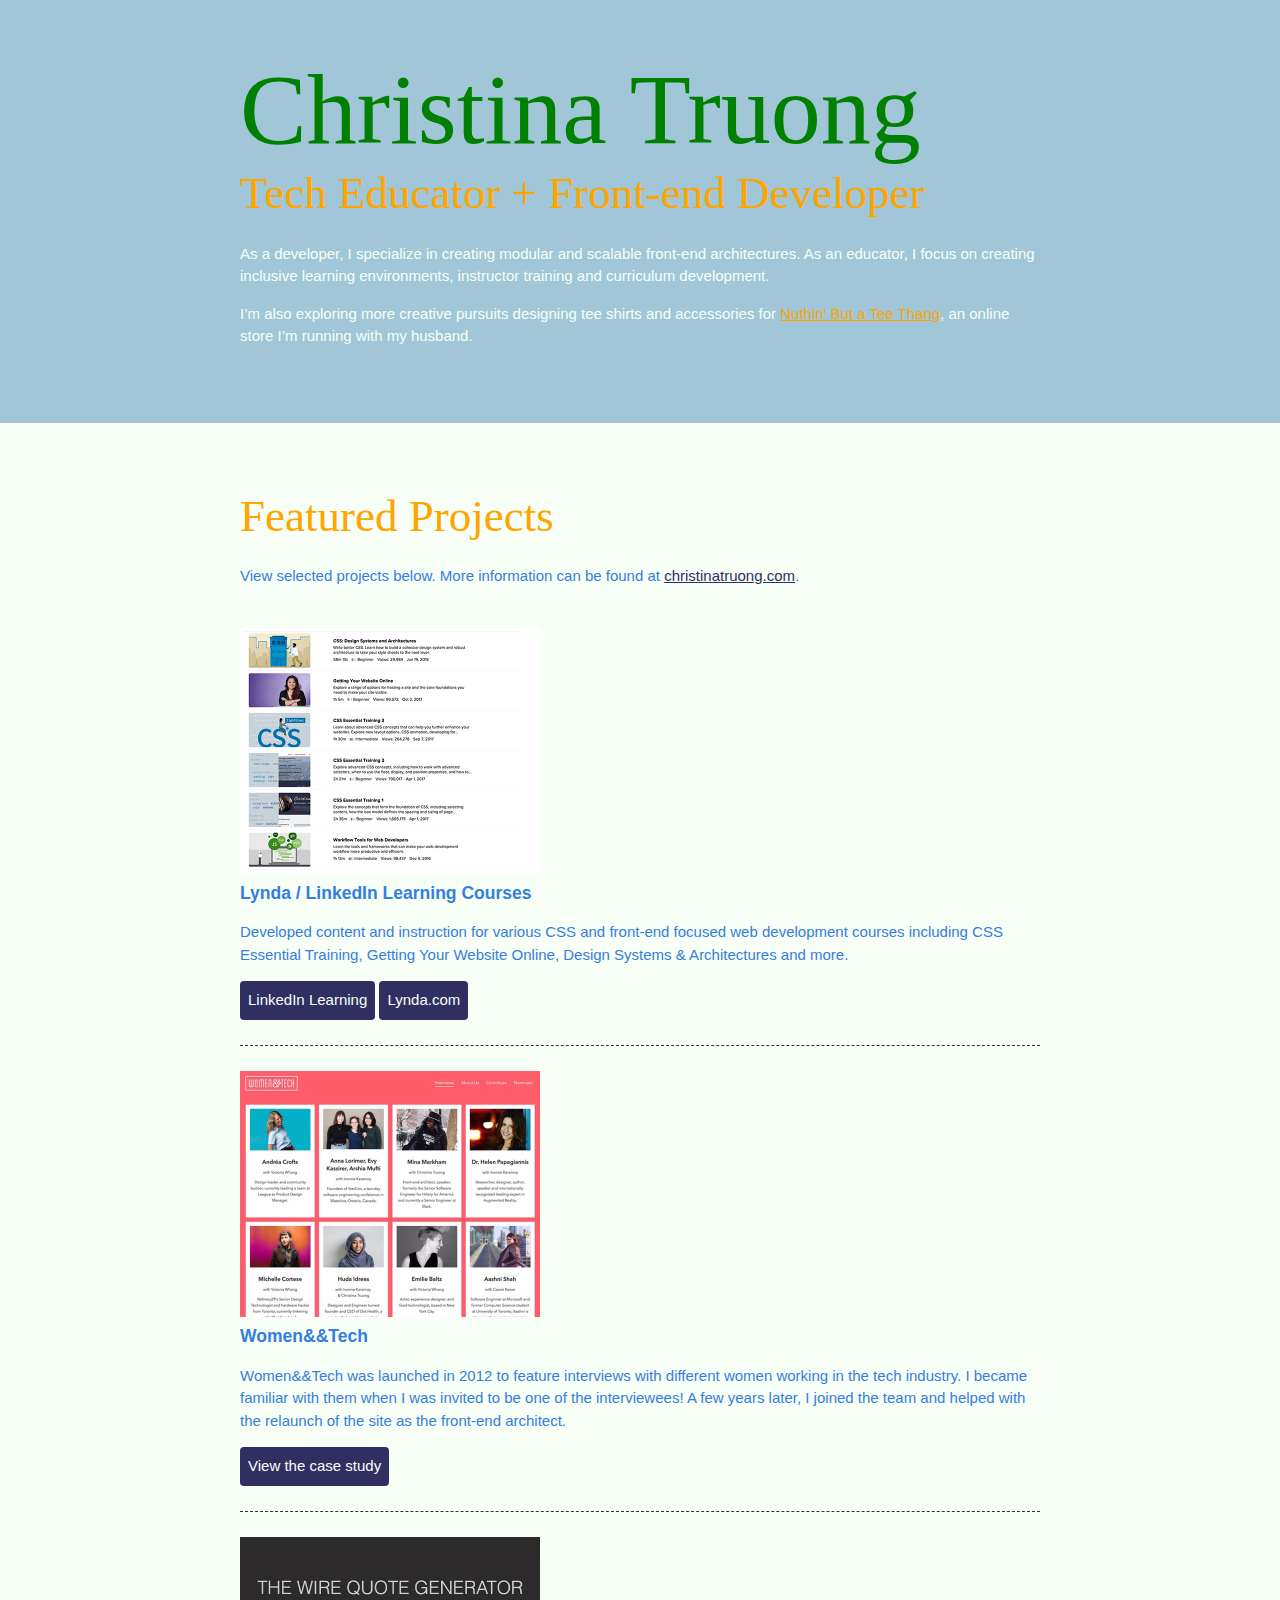
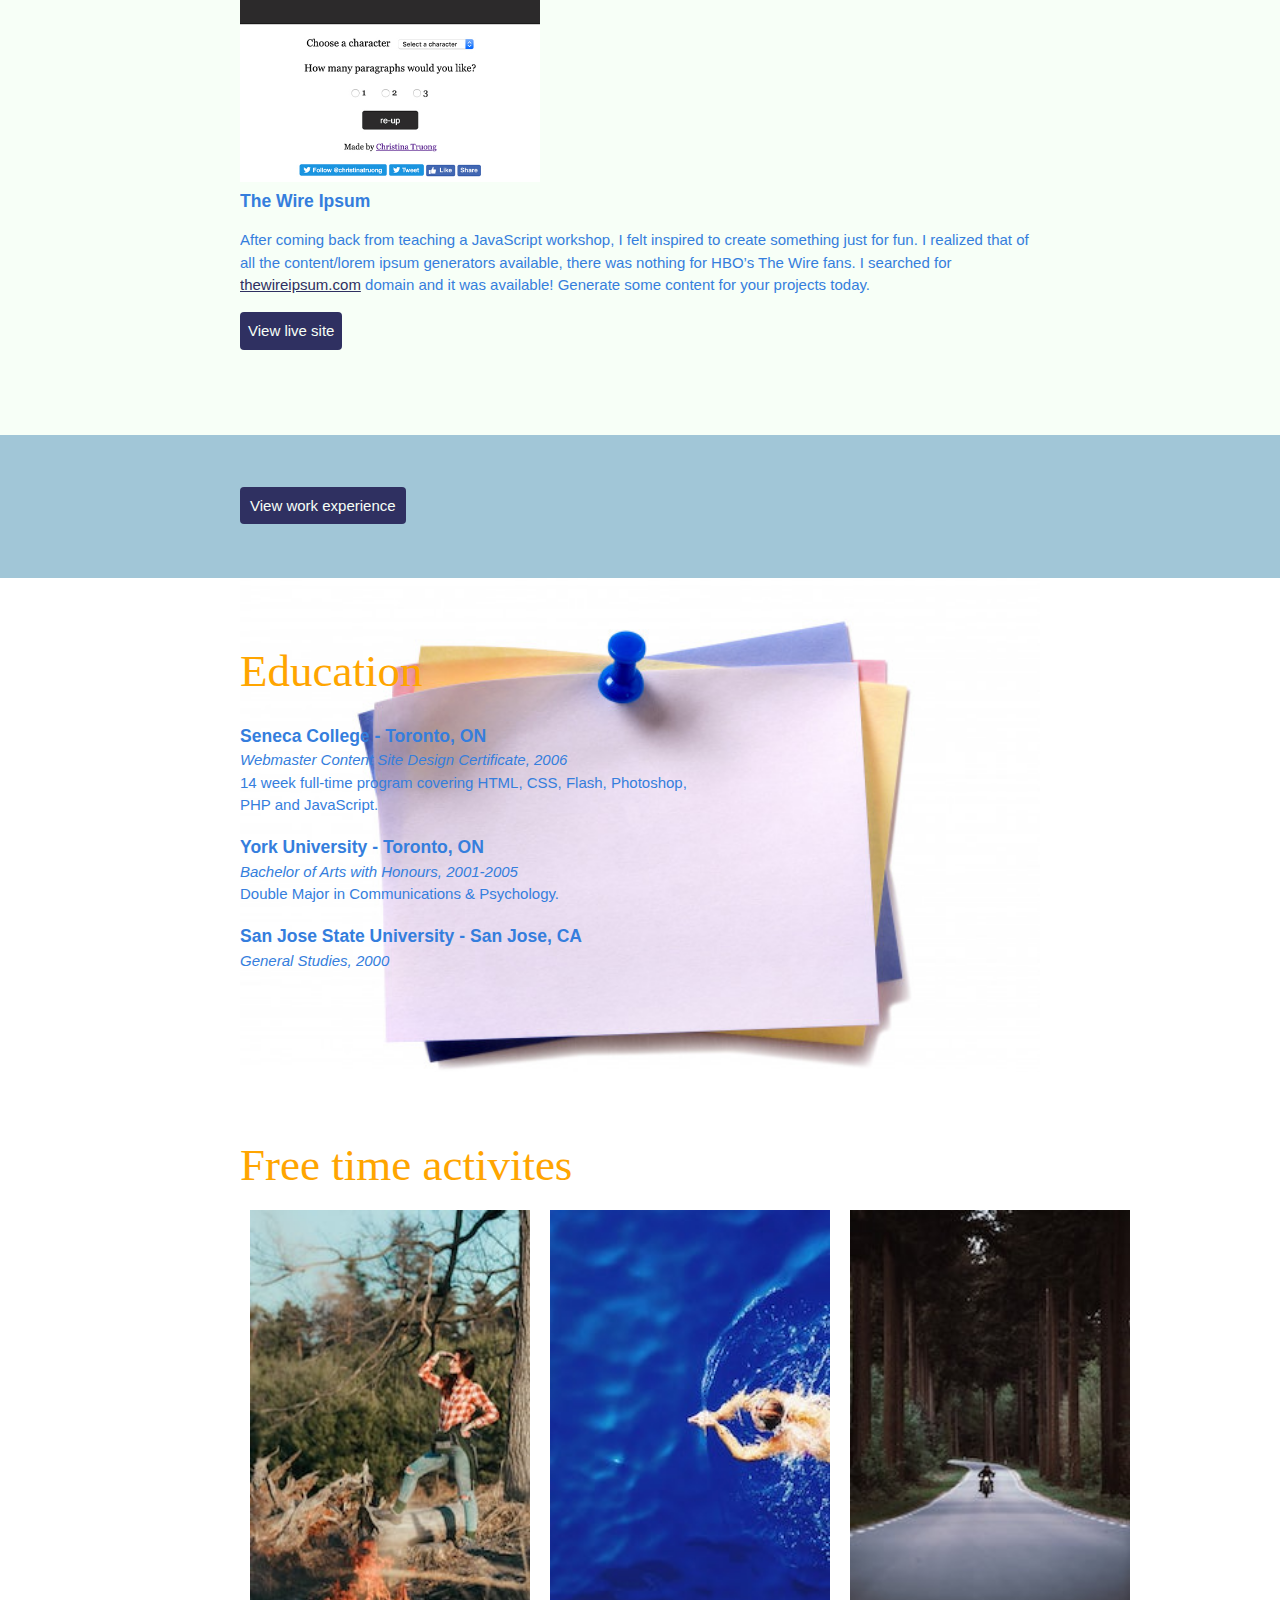
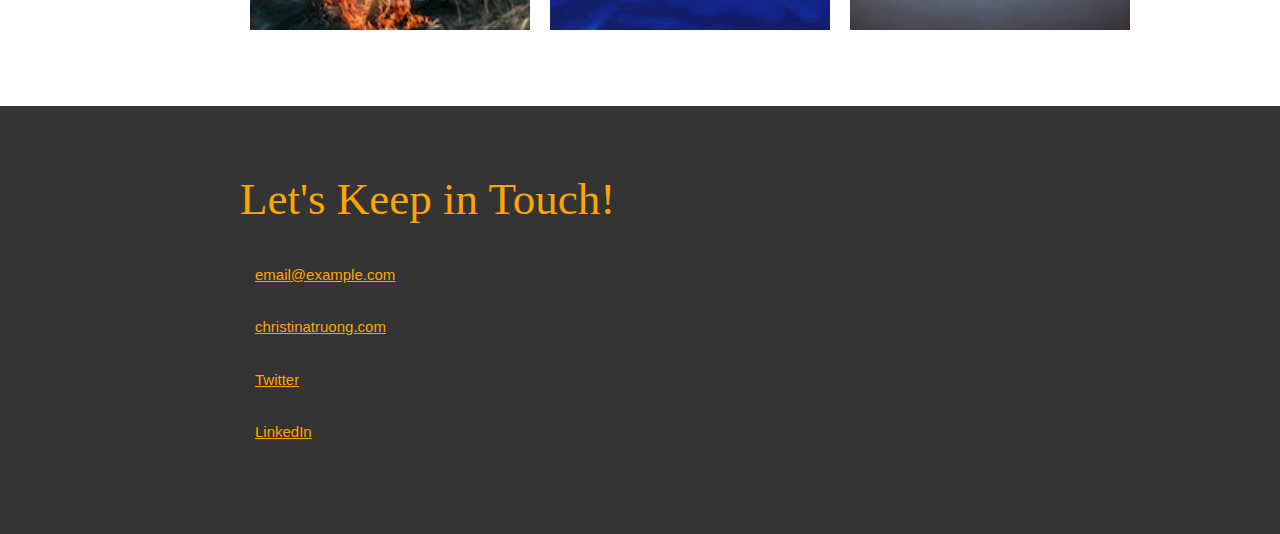
<file: index.html>
<!DOCTYPE html>
<html lang="en">
  <head>
    <meta charset="UTF-8">
    <meta name="viewport" content="width=device-width, initial-scale=1.0">
    <title>Christina Truong, Tech Educator + Front-end Developer</title>
    <link href="https://fonts.googleapis.com/css?family=Caveat|Montserrat:400,600&display=swap" rel="stylesheet">
    <link rel="stylesheet" href="css/styles.css">
  </head>
  <body>
    <main>
      <!-- ***************  ABOUT / PROFILE  **************** -->
      <header>
        <div class="content-wrap">
          <h1>Christina Truong</h1>
          <h2>Tech Educator + Front-end Developer</h2>

          <p>As a developer, I specialize in creating modular and scalable front-end architectures. As an educator, I focus on creating inclusive learning environments, instructor training and curriculum development.</p>
          <p>I’m also exploring more creative pursuits designing tee shirts and accessories for <a href="http://teethang.com" target="_blank">Nuthin’ But a Tee Thang</a>, an online store I’m running with my husband.</p>
        </div>
      </header>

      <!-- ************ PROJECTS / PORTFOLIO  ************** -->
      <section class="projects">
        <div class="content-wrap divider">
          <h2>Featured Projects</h2>
          <p>View selected projects below. More information can be found at <a href="http://christinatruong.com">christinatruong.com</a>.</p>

          <!-- Project 1 -->
          <section class="project-item">
            <img src="images/project-courses.jpg" alt="Lynda & LinkedIn Learning course list">
            <h3>Lynda / LinkedIn Learning Courses</h3>
            <p>Developed content and instruction for various CSS and front-end focused web development courses including CSS Essential Training, Getting Your Website Online, Design Systems & Architectures and more.</p>
            <a class="btn" href="https://www.linkedin.com/learning/instructors/christina-truong?u=2125562" target="_blank">LinkedIn Learning</a>
            <a class="btn" href="https://www.lynda.com/Christina-Truong/7842227-1.html">Lynda.com</a>
          </section>

          <!-- Project 2 -->
          <section class="project-item">
            <img src="images/project-women-tech.jpg" alt="Women and Tech website">
            <h3>Women&&Tech</h3>
            <p>Women&&Tech was launched in 2012 to feature interviews with different women working in the tech industry. I became familiar with them when I was invited to be one of the interviewees! A few years later, I joined the team and helped with the relaunch of the site as the front-end architect.</p>
            <a class="btn" href="http://christinatruong.com/projects/women-and-tech-redesign.html" target="_blank">View the case study</a>
          </section>

          <!-- Project 3 -->
          <section class="project-item">
            <img src="images/project-wire-ipsum.jpg" alt="The Wire Ipsum website">
            <h3>The Wire Ipsum</h3>
            <p>After coming back from teaching a JavaScript workshop, I felt inspired to create something just for fun. I realized that of all the content/lorem ipsum generators available, there was nothing for HBO’s The Wire fans. I searched for <a href="http://thewireipsum.com" target="_blank">thewireipsum.com</a> domain and it was available! Generate some content for your projects today.</p>
            <a class="btn" href="http://thewireipsum.com" target="_blank">View live site</a>
          </section>
        </div>
      </section>

      <!-- ****************  WORK EXPERIENCE  ******************** -->
     <section class="work-experience">
        <div class="content-wrap item-details">
              <a class="btn-work-expe" href="./work_experience.html" target="_blank">View work experience</a>
       </div>
     </section>

      <!-- *************  EDUCATION & CERTIFICATIONS *********** -->
      <section class="education">
        <div class="content-wrap item-details">
          <h2>Education</h2>

          <section>
            <h3>Seneca College - Toronto, ON</h3>
            <p>Webmaster Content Site Design Certificate, 2006</p>
            <p>14 week full-time program covering HTML, CSS, Flash, Photoshop, PHP and JavaScript.</p>
          </section>

          <section>
            <h3>York University - Toronto, ON</h3>
            <p>Bachelor of Arts with Honours, 2001-2005</p>
            <p>Double Major in Communications & Psychology.</p>
          </section>

          <section>
            <h3>San Jose State University - San Jose, CA</h3>
            <p>General Studies, 2000</p>
          </section>
        </div>
      </section>
       <!-- ************  Free time activites  ************ -->
      <section>
          <div class="content-wrap item-details">
              <h2>Free time activites</h2>
            <div class="gallery-container">
                <a class="image-link" href="./images/camping.jpeg" target="_blank">
                  <img class="hobby-image" src="./images/camping_thumb.jpeg" alt="camping_image">
                </a>
                <a class="image-link" href="./images/swimming.jpeg" target="_blank">
                  <img class="hobby-image" src="./images/swimming_thumb.jpeg" alt="camping_image">
                </a>
                <a class="image-link" href="./images/motor.jpeg" target="_blank">
                  <img class="hobby-image" src="./images/motor_thumb.jpeg" alt="camping_image">
                </a>
            </div>
          </div>
        </section>
      <!-- ************  CONTACT INFO / SOCIAL MEDIA  ************ -->
      <footer>
        <div class="content-wrap">
          <h2>Let's Keep in Touch!</h2>

          <!-- Social media and contact links. Add or remove any networks. -->
          <ul class="contact-list">
            <li><a href="mailto:email@example.com">email@example.com</a></li>
            <li><a href="http://christinatruong.com" target="_blank">christinatruong.com</a></li>
            <li><a href="http://twitter.com/christinatruong" target="_blank">Twitter</a></li>
            <li><a href="#" target="_blank">LinkedIn</a></li>
          </ul>
        </div>
      </footer>
    </main>
  </body>
</html>
</file>
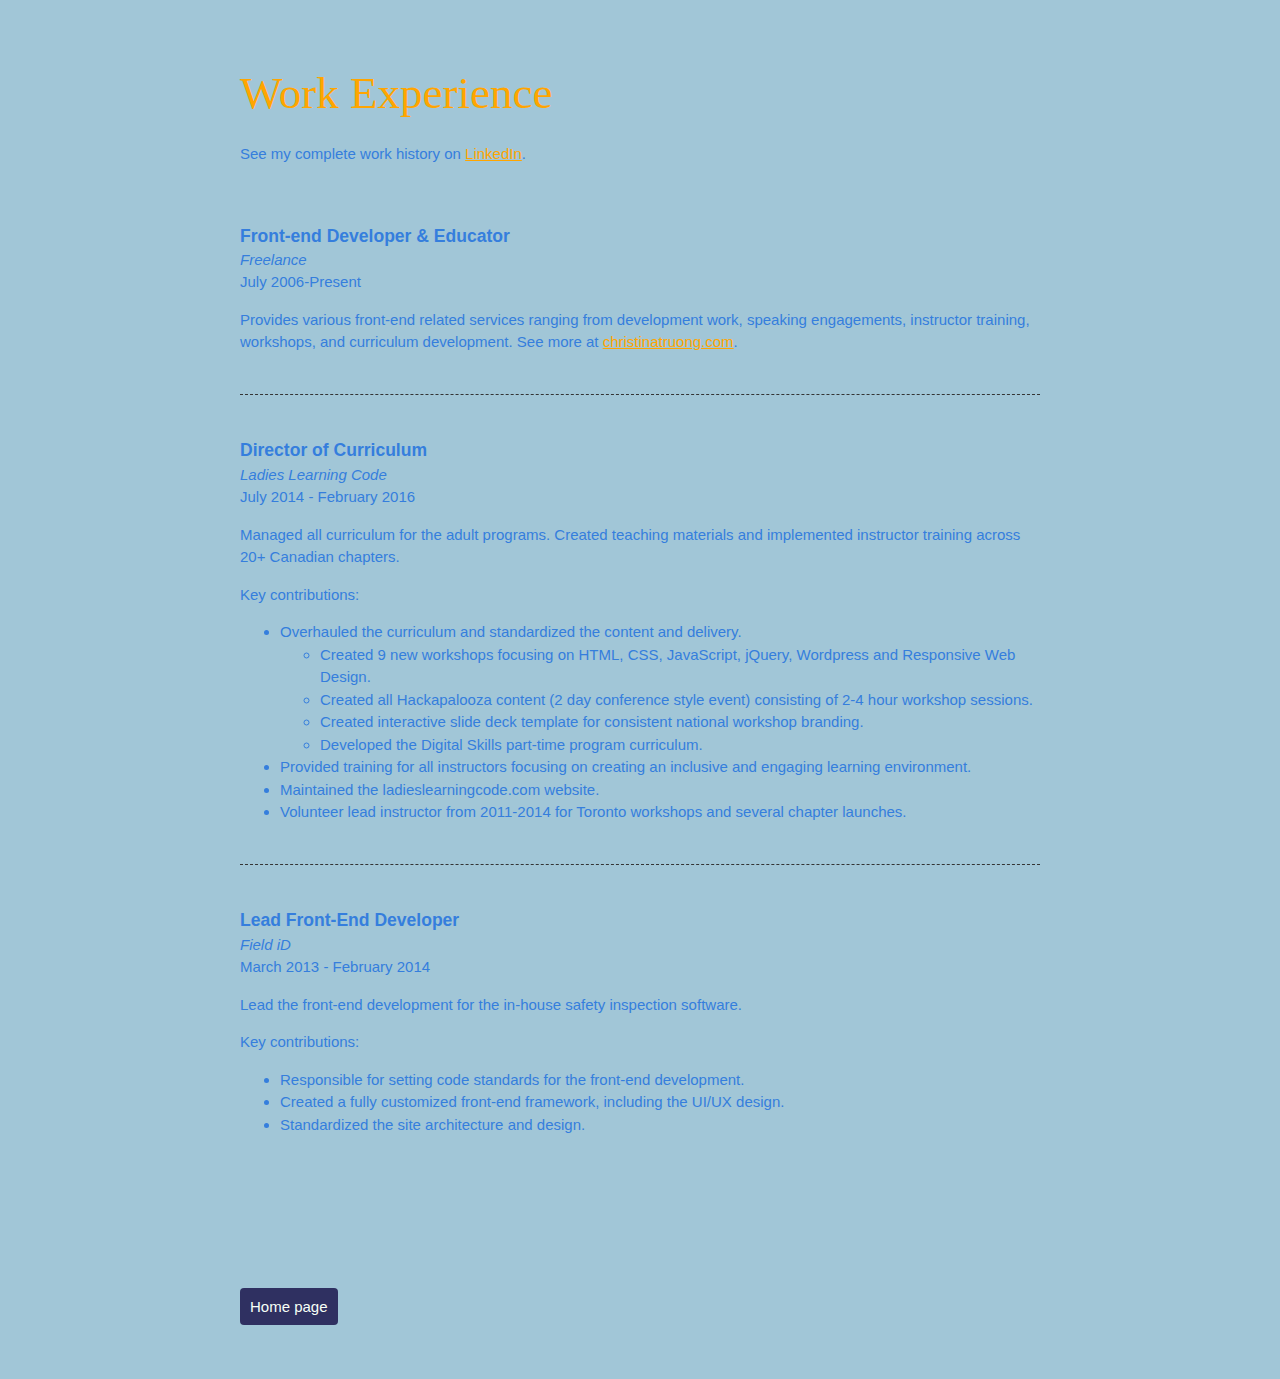
<file: work_experience.html>
<!DOCTYPE html>

<html>
  <head>
    <link rel="stylesheet" href="./css/styles.css">
  </head>
    <body>
        <section class="work-experience">
            <div class="content-wrap item-details divider">
              <h2>Work Experience</h2>
              <p>See my complete work history on <a href="https://www.linkedin.com/in/christinatruong/">LinkedIn</a>.</p>
        
              <!-- Job 1 -->
              <section class="job-item">
                <div class="job-details">
                  <h3>Front-end Developer & Educator</h3>
                  <p>Freelance</p>
                  <p>July 2006-Present</p>
                </div>
                <div class="job-summary">
                  <p>Provides various front-end related services ranging from development work, speaking engagements, instructor training, workshops, and curriculum development. See more at  <a href="http://christinatruong.com">christinatruong.com</a>.</p>
                </div>
              </section>
        
              <!-- Job 2 -->
              <section class="job-item">
                <div class="job-details">
                  <h3>Director of Curriculum</h3>
                  <p>Ladies Learning Code</p>
                  <p>July 2014 - February 2016</p>
                </div>
                <div class="job-summary">
                  <p>Managed all curriculum for the adult programs. Created teaching materials and implemented instructor training across 20+ Canadian chapters.</p>
                  <p>Key contributions:</p>
                  <ul>
                    <li>Overhauled the curriculum and standardized the content and delivery.
                      <ul>
                        <li>Created 9 new workshops focusing on HTML, CSS, JavaScript, jQuery, Wordpress and Responsive Web Design.</li>
                        <li>Created all Hackapalooza content (2 day conference style event) consisting of 2-4 hour workshop sessions.</li>
                        <li>Created interactive slide deck template for consistent national workshop branding.</li>
                        <li>Developed the Digital Skills part-time program curriculum.</li>
                      </ul>
                    </li>
                    <li>Provided training for all instructors focusing on creating an inclusive and engaging learning environment.</li>
                    <li>Maintained the ladieslearningcode.com website.</li>
                    <li>Volunteer lead instructor from 2011-2014 for Toronto workshops and several chapter launches.</li>
                  </ul>
                </div>
              </section>
        
              <!-- Job 3 -->
              <section class="job-item">
                <div class="job-details">
                  <h3>Lead Front-End Developer</h3>
                  <p>Field iD</p>
                  <p>March 2013 - February 2014</p>
                </div>
                <div class="job-summary">
                  <p>Lead the front-end development for the in-house safety inspection software.</p>
                  <p>Key contributions:</p>
                  <ul>
                    <li>Responsible for setting code standards for the front-end development.</li>
                    <li>Created a fully customized front-end framework, including the UI/UX design.</li>
                    <li>Standardized the site architecture and design.</li>
                  </ul>
                </div>
              </section>
            </div>
            <section class="work-experience">
                <div class="content-wrap item-details">
                      <a class="btn-work-expe" href="./index.html" target="_blank">Home page</a>
               </div>
             </section>
          </section>
    </body>
</html>
</file>
<file: css/styles.css>
/*
COLOR PALETTE
https://coolors.co/f7fff7-343434-2f3061-ffe66d-a1c6d7
#F7FFF7 - almost white
#343434 - dark gray - almost black
#2F3061 - blue dark
#FFE66D - yellow
#A1C6D7 - blue light
*/


/* Global styles
------------------------------------*/
html {
  box-sizing: border-box;
}
*, *:before, *:after {
  box-sizing: inherit;
}

body {
  color: #357edd;
  margin: 0;
  padding: 0;
  font-family: 'Galesio', sans-serif;
  font-size: 15px;
  line-height: 1.5;
  
}
img {
  width: 300px;
}
a {
  color: orange;
}
a:hover {
  text-decoration: none;
  color: green;
}
h1 {
  color: green;
  font-size: 100px;
  line-height: 1;
}
h2 {
  color: orange;
  font-size: 45px;
}
h1, h2 {
  font-family: 'Quicksand', cursive;
  font-weight: 400;
  margin: 0;
}
.content-wrap {
  max-width: 800px;
  width: 85%;
  margin: 0 auto;
  padding: 60px 0;
}
h3 {
  margin-bottom: 0;
}
.item-details h3 + p {
  font-style: italic;
}
.item-details h3 ~ p {
  margin: 0;
}
.divider > section {
  border-bottom: 1px dashed #343434;
  padding: 25px 0;
}
.divider > section:last-of-type {
  border-bottom: none;
}


/* Profile
------------------------------------*/
header {
  background: #A1C6D7;
  color: #F7FFF7;
}


/* Projects
------------------------------------*/
.projects {
  background: #F7FFF7;
}
.projects a {
  color: #2F3061;
}
.projects .btn {
  color: #F7FFF7;
  background: #2F3061;
  text-decoration: none;
  padding: 8px;
  border-radius: 4px;
  display: inline-block;
}
.projects .btn:hover {
  background: rgba(47, 48, 97, 80%);
}
.project-item {
  overflow: hidden;
}
.project-item h3 {
  margin-top: 0;
}


/* Work Experience
------------------------------------*/
.work-experience {
  background: #A1C6D7;
}

a.btn-work-expe {
  background-color: #2F3061;
    padding: 10px;
    border-radius: 4px;
    color: #F7FFF7;
    text-decoration:none;
}

/* Education
------------------------------------*/
.education > div.content-wrap.item-details{
  background-image: url(../images/post-it.jpg);
  background-size: cover;
  background-position: top right;
  padding-bottom: 100px;
}
.education p {
  width: 60%;
}


/* Contact Info
------------------------------------*/
footer {
  background: #343434;
  color: #F7FFF7;
}
.contact-list {
  list-style-type: none;
  padding: 0;
}
.contact-list a {
  padding: 15px;
  display: inline-block;
}
/* Free time activites
------------------------------------*/
.gallery-container{
  display: inline-flex;
  justify-content: space-around;
  /* padding: 20px; */

}
.hobby-image {
  padding: 10px;
}
a.image-link:hover {
  opacity: 0.5;

}
</file>
